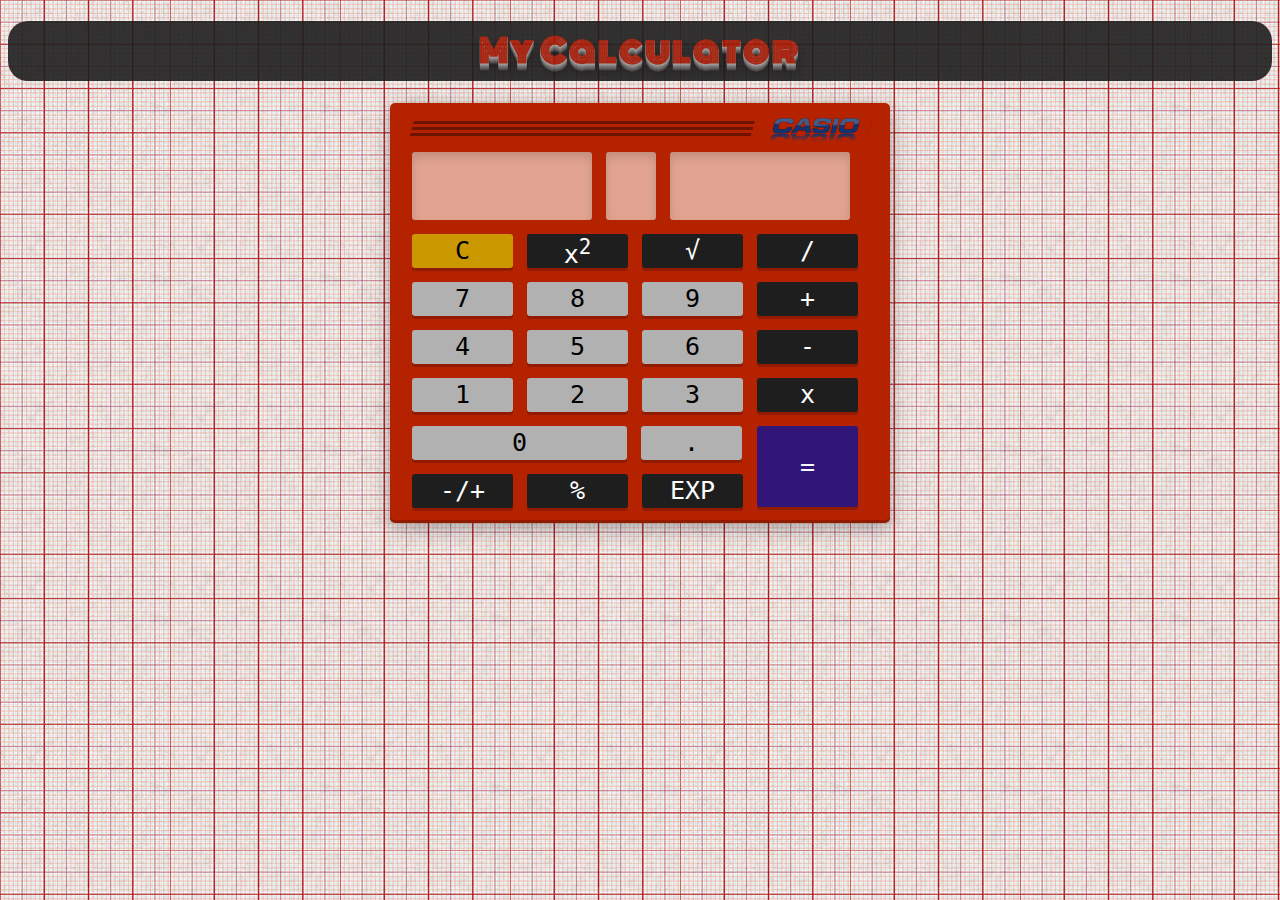
<file: calculator.html>
<!DOCTYPE html>
<html lang="en">
<head>
    <meta charset="UTF-8">
    <title>calculator</title>
    <link rel="stylesheet" href="CSS/calculator.css">
    <link rel="shortcut icon" href="IMG/yO.jpg"/>


</head>
<body>

<div class="calculator">
    <h1 id="title">My Calculator</h1>
    <div class="container">
        <header class="header">
            <h1><img src="IMG/casio.png" height="29px" width="110px"/></h1>
        </header>
        <input type="text" name="output" id="leftDisplay" class="display" readonly>
        <input type="text" name="output" id="midDisplay" class="display" readonly>
        <input type="text" name="output" id="rightDisplay" class="display" readonly>
        <button class="button clear" id="clear">C</button>
        <button class="button power" id="power">x<sup>2</sup></button>
        <button class="button sqrt" id="sqrt">&Sqrt;</button>
        <button class="button operator">/</button>
        <button class="button digit">7</button>
        <button class="button digit">8</button>
        <button class="button digit">9</button>
        <button class="button operator">+</button>
        <button class="button digit">4</button>
        <button class="button digit">5</button>
        <button class="button digit">6</button>
        <button class="button operator">-</button>
        <button class="button digit">1</button>
        <button class="button digit">2</button>
        <button class="button digit">3</button>
        <button class="button operator">x</button>
        <button class="button tall right equals" id="equals">=</button>
        <button class="button wide digit">0</button>
        <button class="button decimal" id="decimal">.</button>
        <button class="button plusMin" id="plusMin">-/+</button>
        <button class="button percentage" id="percentage">%</button>
        <button class="button ex" id="ex">EXP</button>
    </div>
</div>
<script src="JS/calculator.js"></script>
</body>
</html>
</file>
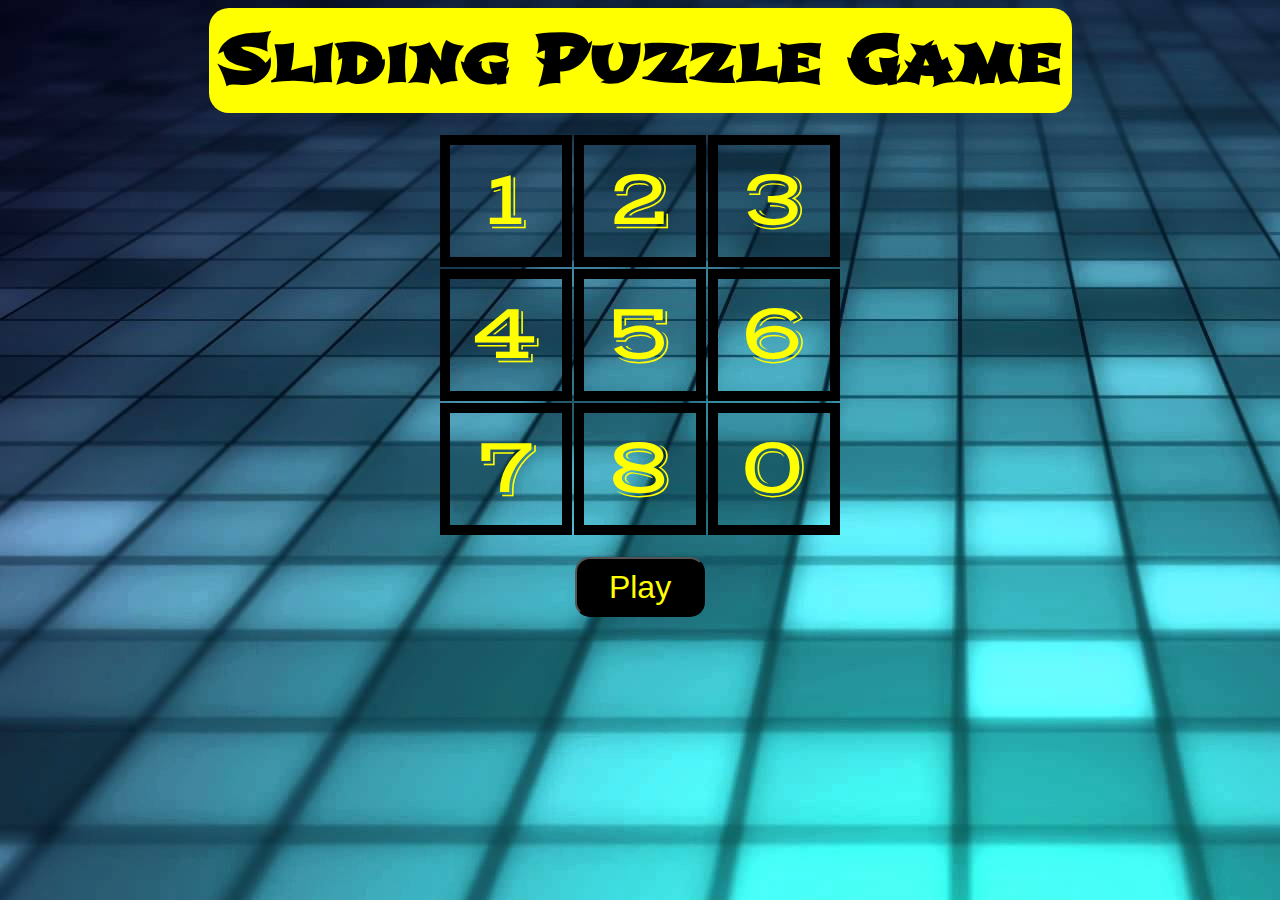
<file: puzzle.html>
<!DOCTYPE html>
<html lang="en">
<head>
    <meta charset="UTF-8">
    <title>Title</title>
    <link rel="stylesheet" href="CSS/sweetalert.css">
    <link rel="stylesheet" href="CSS/puzzle.css">
</head>
<body>
    <div id="container">
        <h1>Sliding Puzzle Game</h1>
        <div id="wrapper">
        <table>
            <tr>
                <td class="tile" data-value="1">1</td>
                <td class="tile" data-value="2">2</td>
                <td class="tile" data-value="3">3</td>
            </tr>
            <tr>
                <td class="tile" data-value="4">4</td>
                <td class="tile" data-value="5">5</td>
                <td class="tile" data-value="6">6</td>
            </tr>
            <tr>
                <td class="tile" data-value="7">7</td>
                <td class="tile" data-value="8">8</td>
                <td class="tile" data-value="0">0</td>
            </tr>
        </table>
            <button id="play">Play</button>
        </div>

    </div>
    <script src="JS/jquery-2.2.4.js"></script>
    <script src="JS/sweetalert.min.js"></script>
    <script src="JS/puzzle.js"></script>
</body>
</html>
</file>
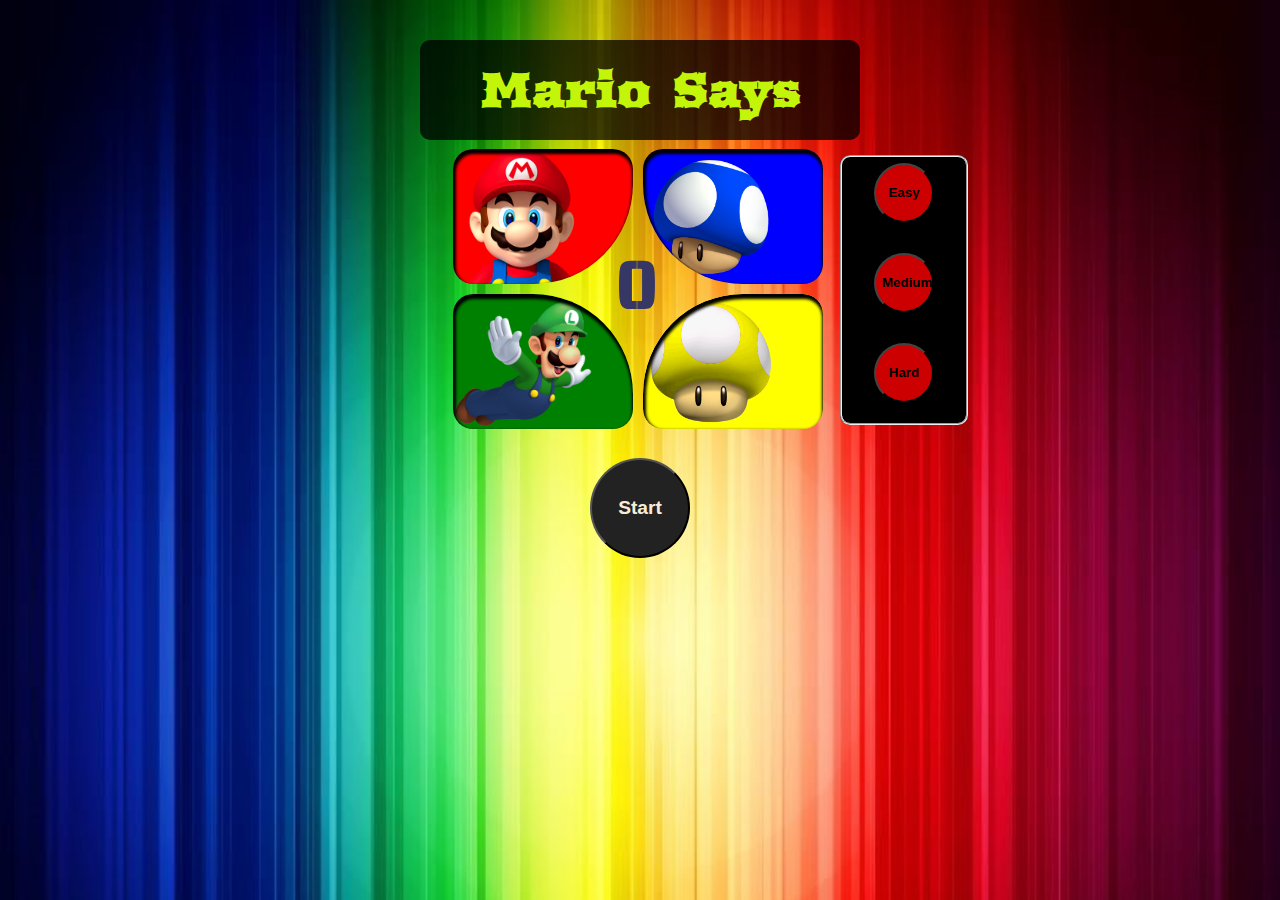
<file: simon.html>
<!DOCTYPE html>
<html lang="en">
<head>
    <meta charset="UTF-8">
    <title>Simple Simon Game</title>
    <link rel="stylesheet" href="CSS/index.css">
    <link rel="stylesheet" href="CSS/animate.css">
    <link rel="stylesheet" href="CSS/sweetalert.css">

</head>
<body>
<div id="container">
    <div>
        <h1>Mario Says</h1><br>
        <h3 id="displayScore" class="hide">Score: 0</h3>
    </div>
    <div id="wrapper">
        <div id="round">0</div>
        <div class="box" id="red" data-value ="1"></div>
        <div class="box" id="blue" data-value ="2"></div>
        <div class="box" id="green" data-value ="3"></div>
        <div class="box" id="yellow" data-value ="4"></div>
        <button id="start">Start</button>
    </div>

    <div>
        <fieldset id="select">
            <button class="level" id="easy">Easy</button>
            <button class="level" id="medium">Medium</button>
            <button class="level" id="hard">Hard</button>

        </fieldset>
    </div>
    <div>
        <audio id="hartBeat">
            <source src="Audio/heartbeat-speeding-up-01.mp3">
        </audio>
        <audio id="game_over">
            <source src="Audio/gameover.wav">
        </audio>
        <audio id="green_sound">
            <source src="Audio/green.wav">
        </audio>
        <audio id="yellow_sound">
            <source src="Audio/yellow.wav">
        </audio>
        <audio id="red_sound">
            <source src="Audio/red.wav">
        </audio>
        <audio id="blue_sound">
            <source src="Audio/blue.wav">
    </audio>
    </div>
    <div class="dragon" style="display: none"></div>
</div>

<script src="JS/sweetalert.min.js"></script>
<script src="JS/jquery-2.2.4.js"></script>
<script src="JS/index.js"></script>
</body>
</html>
</file>
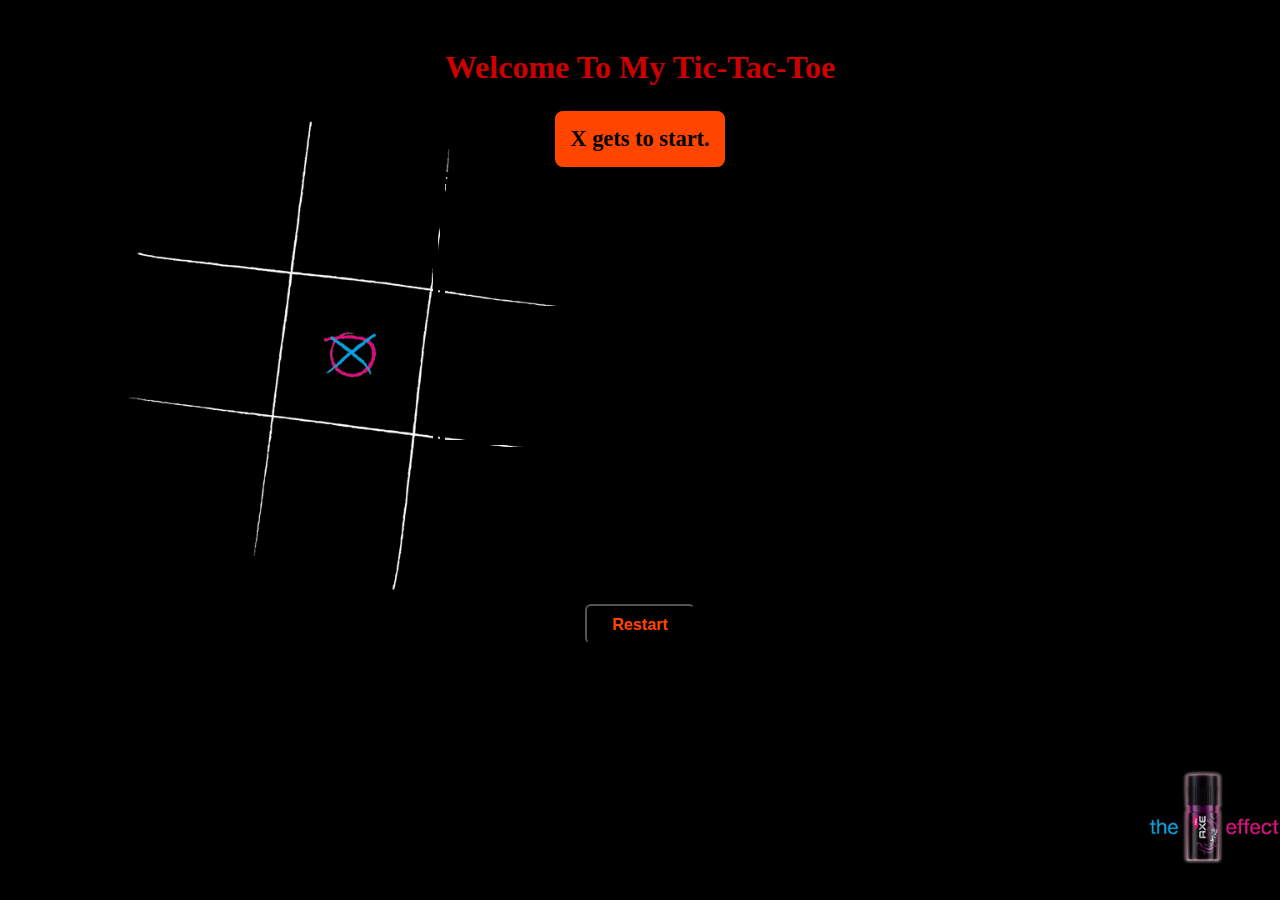
<file: Tic_Tac_Toe.html>
<!DOCTYPE html>
<html lang="en">
<head>
    <meta charset="UTF-8">
    <title>TiC Tac Toe</title>
    <link rel="stylesheet" href="CSS/Tic_Tac_Toe.css">
    <link rel="stylesheet" href="CSS/animate.css">
</head>
<body onload="startGame()">

<div id="container">
    <h1>Welcome To My Tic-Tac-Toe</h1><br>
    <div id="message"></div>
    <table>
        <tr>
            <td id="box1" class="box" onclick="nextMove(this)"></td>
            <td id="box2" class="box" onclick="nextMove(this)"></td>
            <td id="box3" class="box" onclick="nextMove(this)"></td>
        </tr>
        <tr>
            <td id="box4" class="box" onclick="nextMove(this)"></td>
            <td id="box5" class="box" onclick="nextMove(this)"></td>
            <td id="box6" class="box" onclick="nextMove(this)"></td>
        </tr>
        <tr>
            <td id="box7" class="box" onclick="nextMove(this)"></td>
            <td id="box8" class="box" onclick="nextMove(this)"></td>
            <td id="box9" class="box" onclick="nextMove(this)"></td>
        </tr>
    </table>
    <br>
    <button onclick="startGame()">Restart</button>
    <div id="wrapper">

    </div>
</div>
<script src="JS/jquery-2.2.4.js"></script>
<script src="JS/Tic_Tac_Toe.js"></script>
</body>
</html>
</file>
<file: CSS/calculator.css>
@import url('https://fonts.googleapis.com/css?family=Monoton');
*, *:before, *:after {

    box-sizing: border-box;
}

html {
    background-image: url(../IMG/paper.jpg);
    height: 100%;
    min-height: 100%;
    position: relative;
    width: 100%;
}

.calculator {
    height: 100%;
    width: 100%;
}

.calculator .container {
    border-radius: 5px;
    box-shadow: 0 -3px 0 rgba(0, 0, 0, 0.2) inset, 0 5px 20px rgba(0, 0, 0, 0.3);
    background: #b52200;
    height: 420px;
    padding: 15px;
    width: 500px;
    margin: 0 auto;
}

.calculator .header,
.calculator .header:before,
.calculator .header:after {
    border-bottom: 3px solid rgba(0, 0, 0, 0.4);
}

.calculator .header {
    color: rgb(7, 5, 7);
    font-family: "Audiowide", sans-serif;
    height: 12px;
    left: 2px;
    letter-spacing: 0.05em;
    margin: 0 1.3% 15px;
    position: relative;
    text-align: right;
    transform: skewX(-15deg);
    user-select: none;
}

.calculator .header:before,
.calculator .header:after {
    content: '';
    display: block;
    position: absolute;
    width: 100%;

}

.calculator .header:before {
    bottom: 3px;
}

.calculator .header:after {
    bottom: -9px;
}

.calculator .header h1 {
    background: #b52200;
    display: inline-block;
    font-size: 12px;
    margin: 0;
    padding: 0 0 0 7px;
    position: relative;
    z-index: 1;
}

.calculator .button,
.calculator .display {
    border: none;
    border-radius: 3px;
    display: block;
    float: left;
    font-family: monospace;
    font-size: 25px;
    margin: 7px 7px;
}

.calculator .button {
    background: #b1b1b1;
    box-shadow: 0 3px 0 rgba(0, 0, 0, 0.2);
    height: 34px;
    width: 101px;
}

.calculator .button:active {
    box-shadow: 0 0 0 rgba(0, 0, 0, 0);
    position: relative;
    top: 2px;
}

.calculator .button.operator,
.calculator .power,
.calculator .percentage,
.calculator .plusMin,
.calculator .ex,
.calculator .sqrt {
    background-color: #1e1e1e;
    color: white;
}

.calculator .button.clear {
    background-color: #cb9800;
}

.calculator .button.wide {
    width: 215px;
}

.calculator .button.tall {
    height: 81px;
}

.calculator .button.right {
    float: right;
    margin-right: 17px;
}

.calculator .display {
    background: #e2a491;
    box-shadow: 0 5px 10px rgba(0, 0, 0, 0.15) inset;
    color: #1e1e1e;
    font-size: 28px;
    height: 68px;
    padding: 0 5px;
    text-align: right;
    width: 180px;
}
#midDisplay {
    width: 50px;
}
.operator, .equals {
    color: ghostwhite;
}
img {
    filter: grayscale(40%);
}
h1#title {
    text-align: center;
    color: #a01500;
    background-color: #1e1e1e;
    padding: 5px;
    border-radius: 20px;
    opacity:0.9;
    font-family: 'Monoton', cursive;
    letter-spacing: 2px;
    text-shadow: 0 1px 0 #999999, 0 2px 0 #888888,
    0 3px 0 #777777, 0 4px 0 #666666,
    0 5px 0 #555555, 0 6px 0 #444444,
    0 7px 0 #333333, 0 8px 7px rgba(0, 0, 0, 0.4),
    0 9px 10px rgba(0, 0, 0, 0.2);
}
.calculator .equals {
    background-color: rgba(14, 18, 152, 0.79);
}
</file>
<file: CSS/sweetalert.css>
body.stop-scrolling {
  height: 100%;
  overflow: hidden; }

.sweet-overlay {
  background-color: black;
  /* IE8 */
  -ms-filter: "progid:DXImageTransform.Microsoft.Alpha(Opacity=40)";
  /* IE8 */
  background-color: rgba(0, 0, 0, 0.4);
  position: fixed;
  left: 0;
  right: 0;
  top: 0;
  bottom: 0;
  display: none;
  z-index: 10000; }

.sweet-alert {
  background-color: white;
  font-family: 'Open Sans', 'Helvetica Neue', Helvetica, Arial, sans-serif;
  width: 478px;
  padding: 17px;
  border-radius: 5px;
  text-align: center;
  position: fixed;
  left: 50%;
  top: 50%;
  margin-left: -256px;
  margin-top: -200px;
  overflow: hidden;
  display: none;
  z-index: 99999; }
  @media all and (max-width: 540px) {
    .sweet-alert {
      width: auto;
      margin-left: 0;
      margin-right: 0;
      left: 15px;
      right: 15px; } }
  .sweet-alert h2 {
    color: #575757;
    font-size: 30px;
    text-align: center;
    font-weight: 600;
    text-transform: none;
    position: relative;
    margin: 25px 0;
    padding: 0;
    line-height: 40px;
    display: block; }
  .sweet-alert p {
    color: #797979;
    font-size: 16px;
    text-align: center;
    font-weight: 300;
    position: relative;
    text-align: inherit;
    float: none;
    margin: 0;
    padding: 0;
    line-height: normal; }
  .sweet-alert fieldset {
    border: none;
    position: relative; }
  .sweet-alert .sa-error-container {
    background-color: #f1f1f1;
    margin-left: -17px;
    margin-right: -17px;
    overflow: hidden;
    padding: 0 10px;
    max-height: 0;
    webkit-transition: padding 0.15s, max-height 0.15s;
    transition: padding 0.15s, max-height 0.15s; }
    .sweet-alert .sa-error-container.show {
      padding: 10px 0;
      max-height: 100px;
      webkit-transition: padding 0.2s, max-height 0.2s;
      transition: padding 0.25s, max-height 0.25s; }
    .sweet-alert .sa-error-container .icon {
      display: inline-block;
      width: 24px;
      height: 24px;
      border-radius: 50%;
      background-color: #ea7d7d;
      color: white;
      line-height: 24px;
      text-align: center;
      margin-right: 3px; }
    .sweet-alert .sa-error-container p {
      display: inline-block; }
  .sweet-alert .sa-input-error {
    position: absolute;
    top: 29px;
    right: 26px;
    width: 20px;
    height: 20px;
    opacity: 0;
    -webkit-transform: scale(0.5);
    transform: scale(0.5);
    -webkit-transform-origin: 50% 50%;
    transform-origin: 50% 50%;
    -webkit-transition: all 0.1s;
    transition: all 0.1s; }
    .sweet-alert .sa-input-error::before, .sweet-alert .sa-input-error::after {
      content: "";
      width: 20px;
      height: 6px;
      background-color: #f06e57;
      border-radius: 3px;
      position: absolute;
      top: 50%;
      margin-top: -4px;
      left: 50%;
      margin-left: -9px; }
    .sweet-alert .sa-input-error::before {
      -webkit-transform: rotate(-45deg);
      transform: rotate(-45deg); }
    .sweet-alert .sa-input-error::after {
      -webkit-transform: rotate(45deg);
      transform: rotate(45deg); }
    .sweet-alert .sa-input-error.show {
      opacity: 1;
      -webkit-transform: scale(1);
      transform: scale(1); }
  .sweet-alert input {
    width: 100%;
    box-sizing: border-box;
    border-radius: 3px;
    border: 1px solid #d7d7d7;
    height: 43px;
    margin-top: 10px;
    margin-bottom: 17px;
    font-size: 18px;
    box-shadow: inset 0px 1px 1px rgba(0, 0, 0, 0.06);
    padding: 0 12px;
    display: none;
    -webkit-transition: all 0.3s;
    transition: all 0.3s; }
    .sweet-alert input:focus {
      outline: none;
      box-shadow: 0px 0px 3px #c4e6f5;
      border: 1px solid #b4dbed; }
      .sweet-alert input:focus::-moz-placeholder {
        transition: opacity 0.3s 0.03s ease;
        opacity: 0.5; }
      .sweet-alert input:focus:-ms-input-placeholder {
        transition: opacity 0.3s 0.03s ease;
        opacity: 0.5; }
      .sweet-alert input:focus::-webkit-input-placeholder {
        transition: opacity 0.3s 0.03s ease;
        opacity: 0.5; }
    .sweet-alert input::-moz-placeholder {
      color: #bdbdbd; }
    .sweet-alert input:-ms-input-placeholder {
      color: #bdbdbd; }
    .sweet-alert input::-webkit-input-placeholder {
      color: #bdbdbd; }
  .sweet-alert.show-input input {
    display: block; }
  .sweet-alert .sa-confirm-button-container {
    display: inline-block;
    position: relative; }
  .sweet-alert .la-ball-fall {
    position: absolute;
    left: 50%;
    top: 50%;
    margin-left: -27px;
    margin-top: 4px;
    opacity: 0;
    visibility: hidden; }
  .sweet-alert button {
    background-color: #8CD4F5;
    color: white;
    border: none;
    box-shadow: none;
    font-size: 17px;
    font-weight: 500;
    -webkit-border-radius: 4px;
    border-radius: 5px;
    padding: 10px 32px;
    margin: 26px 5px 0 5px;
    cursor: pointer; }
    .sweet-alert button:focus {
      outline: none;
      box-shadow: 0 0 2px rgba(128, 179, 235, 0.5), inset 0 0 0 1px rgba(0, 0, 0, 0.05); }
    .sweet-alert button:hover {
      background-color: #7ecff4; }
    .sweet-alert button:active {
      background-color: #5dc2f1; }
    .sweet-alert button.cancel {
      background-color: #C1C1C1; }
      .sweet-alert button.cancel:hover {
        background-color: #b9b9b9; }
      .sweet-alert button.cancel:active {
        background-color: #a8a8a8; }
      .sweet-alert button.cancel:focus {
        box-shadow: rgba(197, 205, 211, 0.8) 0px 0px 2px, rgba(0, 0, 0, 0.0470588) 0px 0px 0px 1px inset !important; }
    .sweet-alert button[disabled] {
      opacity: .6;
      cursor: default; }
    .sweet-alert button.confirm[disabled] {
      color: transparent; }
      .sweet-alert button.confirm[disabled] ~ .la-ball-fall {
        opacity: 1;
        visibility: visible;
        transition-delay: 0s; }
    .sweet-alert button::-moz-focus-inner {
      border: 0; }
  .sweet-alert[data-has-cancel-button=false] button {
    box-shadow: none !important; }
  .sweet-alert[data-has-confirm-button=false][data-has-cancel-button=false] {
    padding-bottom: 40px; }
  .sweet-alert .sa-icon {
    width: 80px;
    height: 80px;
    border: 4px solid gray;
    -webkit-border-radius: 40px;
    border-radius: 40px;
    border-radius: 50%;
    margin: 20px auto;
    padding: 0;
    position: relative;
    box-sizing: content-box; }
    .sweet-alert .sa-icon.sa-error {
      border-color: #F27474; }
      .sweet-alert .sa-icon.sa-error .sa-x-mark {
        position: relative;
        display: block; }
      .sweet-alert .sa-icon.sa-error .sa-line {
        position: absolute;
        height: 5px;
        width: 47px;
        background-color: #F27474;
        display: block;
        top: 37px;
        border-radius: 2px; }
        .sweet-alert .sa-icon.sa-error .sa-line.sa-left {
          -webkit-transform: rotate(45deg);
          transform: rotate(45deg);
          left: 17px; }
        .sweet-alert .sa-icon.sa-error .sa-line.sa-right {
          -webkit-transform: rotate(-45deg);
          transform: rotate(-45deg);
          right: 16px; }
    .sweet-alert .sa-icon.sa-warning {
      border-color: #F8BB86; }
      .sweet-alert .sa-icon.sa-warning .sa-body {
        position: absolute;
        width: 5px;
        height: 47px;
        left: 50%;
        top: 10px;
        -webkit-border-radius: 2px;
        border-radius: 2px;
        margin-left: -2px;
        background-color: #F8BB86; }
      .sweet-alert .sa-icon.sa-warning .sa-dot {
        position: absolute;
        width: 7px;
        height: 7px;
        -webkit-border-radius: 50%;
        border-radius: 50%;
        margin-left: -3px;
        left: 50%;
        bottom: 10px;
        background-color: #F8BB86; }
    .sweet-alert .sa-icon.sa-info {
      border-color: #C9DAE1; }
      .sweet-alert .sa-icon.sa-info::before {
        content: "";
        position: absolute;
        width: 5px;
        height: 29px;
        left: 50%;
        bottom: 17px;
        border-radius: 2px;
        margin-left: -2px;
        background-color: #C9DAE1; }
      .sweet-alert .sa-icon.sa-info::after {
        content: "";
        position: absolute;
        width: 7px;
        height: 7px;
        border-radius: 50%;
        margin-left: -3px;
        top: 19px;
        background-color: #C9DAE1;
        left: 50%; }
    .sweet-alert .sa-icon.sa-success {
      border-color: #A5DC86; }
      .sweet-alert .sa-icon.sa-success::before, .sweet-alert .sa-icon.sa-success::after {
        content: '';
        -webkit-border-radius: 40px;
        border-radius: 40px;
        border-radius: 50%;
        position: absolute;
        width: 60px;
        height: 120px;
        background: white;
        -webkit-transform: rotate(45deg);
        transform: rotate(45deg); }
      .sweet-alert .sa-icon.sa-success::before {
        -webkit-border-radius: 120px 0 0 120px;
        border-radius: 120px 0 0 120px;
        top: -7px;
        left: -33px;
        -webkit-transform: rotate(-45deg);
        transform: rotate(-45deg);
        -webkit-transform-origin: 60px 60px;
        transform-origin: 60px 60px; }
      .sweet-alert .sa-icon.sa-success::after {
        -webkit-border-radius: 0 120px 120px 0;
        border-radius: 0 120px 120px 0;
        top: -11px;
        left: 30px;
        -webkit-transform: rotate(-45deg);
        transform: rotate(-45deg);
        -webkit-transform-origin: 0px 60px;
        transform-origin: 0px 60px; }
      .sweet-alert .sa-icon.sa-success .sa-placeholder {
        width: 80px;
        height: 80px;
        border: 4px solid rgba(165, 220, 134, 0.2);
        -webkit-border-radius: 40px;
        border-radius: 40px;
        border-radius: 50%;
        box-sizing: content-box;
        position: absolute;
        left: -4px;
        top: -4px;
        z-index: 2; }
      .sweet-alert .sa-icon.sa-success .sa-fix {
        width: 5px;
        height: 90px;
        background-color: white;
        position: absolute;
        left: 28px;
        top: 8px;
        z-index: 1;
        -webkit-transform: rotate(-45deg);
        transform: rotate(-45deg); }
      .sweet-alert .sa-icon.sa-success .sa-line {
        height: 5px;
        background-color: #A5DC86;
        display: block;
        border-radius: 2px;
        position: absolute;
        z-index: 2; }
        .sweet-alert .sa-icon.sa-success .sa-line.sa-tip {
          width: 25px;
          left: 14px;
          top: 46px;
          -webkit-transform: rotate(45deg);
          transform: rotate(45deg); }
        .sweet-alert .sa-icon.sa-success .sa-line.sa-long {
          width: 47px;
          right: 8px;
          top: 38px;
          -webkit-transform: rotate(-45deg);
          transform: rotate(-45deg); }
    .sweet-alert .sa-icon.sa-custom {
      background-size: contain;
      border-radius: 0;
      border: none;
      background-position: center center;
      background-repeat: no-repeat; }

/*
 * Animations
 */
@-webkit-keyframes showSweetAlert {
  0% {
    transform: scale(0.7);
    -webkit-transform: scale(0.7); }
  45% {
    transform: scale(1.05);
    -webkit-transform: scale(1.05); }
  80% {
    transform: scale(0.95);
    -webkit-transform: scale(0.95); }
  100% {
    transform: scale(1);
    -webkit-transform: scale(1); } }

@keyframes showSweetAlert {
  0% {
    transform: scale(0.7);
    -webkit-transform: scale(0.7); }
  45% {
    transform: scale(1.05);
    -webkit-transform: scale(1.05); }
  80% {
    transform: scale(0.95);
    -webkit-transform: scale(0.95); }
  100% {
    transform: scale(1);
    -webkit-transform: scale(1); } }

@-webkit-keyframes hideSweetAlert {
  0% {
    transform: scale(1);
    -webkit-transform: scale(1); }
  100% {
    transform: scale(0.5);
    -webkit-transform: scale(0.5); } }

@keyframes hideSweetAlert {
  0% {
    transform: scale(1);
    -webkit-transform: scale(1); }
  100% {
    transform: scale(0.5);
    -webkit-transform: scale(0.5); } }

@-webkit-keyframes slideFromTop {
  0% {
    top: 0%; }
  100% {
    top: 50%; } }

@keyframes slideFromTop {
  0% {
    top: 0%; }
  100% {
    top: 50%; } }

@-webkit-keyframes slideToTop {
  0% {
    top: 50%; }
  100% {
    top: 0%; } }

@keyframes slideToTop {
  0% {
    top: 50%; }
  100% {
    top: 0%; } }

@-webkit-keyframes slideFromBottom {
  0% {
    top: 70%; }
  100% {
    top: 50%; } }

@keyframes slideFromBottom {
  0% {
    top: 70%; }
  100% {
    top: 50%; } }

@-webkit-keyframes slideToBottom {
  0% {
    top: 50%; }
  100% {
    top: 70%; } }

@keyframes slideToBottom {
  0% {
    top: 50%; }
  100% {
    top: 70%; } }

.showSweetAlert[data-animation=pop] {
  -webkit-animation: showSweetAlert 0.3s;
  animation: showSweetAlert 0.3s; }

.showSweetAlert[data-animation=none] {
  -webkit-animation: none;
  animation: none; }

.showSweetAlert[data-animation=slide-from-top] {
  -webkit-animation: slideFromTop 0.3s;
  animation: slideFromTop 0.3s; }

.showSweetAlert[data-animation=slide-from-bottom] {
  -webkit-animation: slideFromBottom 0.3s;
  animation: slideFromBottom 0.3s; }

.hideSweetAlert[data-animation=pop] {
  -webkit-animation: hideSweetAlert 0.2s;
  animation: hideSweetAlert 0.2s; }

.hideSweetAlert[data-animation=none] {
  -webkit-animation: none;
  animation: none; }

.hideSweetAlert[data-animation=slide-from-top] {
  -webkit-animation: slideToTop 0.4s;
  animation: slideToTop 0.4s; }

.hideSweetAlert[data-animation=slide-from-bottom] {
  -webkit-animation: slideToBottom 0.3s;
  animation: slideToBottom 0.3s; }

@-webkit-keyframes animateSuccessTip {
  0% {
    width: 0;
    left: 1px;
    top: 19px; }
  54% {
    width: 0;
    left: 1px;
    top: 19px; }
  70% {
    width: 50px;
    left: -8px;
    top: 37px; }
  84% {
    width: 17px;
    left: 21px;
    top: 48px; }
  100% {
    width: 25px;
    left: 14px;
    top: 45px; } }

@keyframes animateSuccessTip {
  0% {
    width: 0;
    left: 1px;
    top: 19px; }
  54% {
    width: 0;
    left: 1px;
    top: 19px; }
  70% {
    width: 50px;
    left: -8px;
    top: 37px; }
  84% {
    width: 17px;
    left: 21px;
    top: 48px; }
  100% {
    width: 25px;
    left: 14px;
    top: 45px; } }

@-webkit-keyframes animateSuccessLong {
  0% {
    width: 0;
    right: 46px;
    top: 54px; }
  65% {
    width: 0;
    right: 46px;
    top: 54px; }
  84% {
    width: 55px;
    right: 0px;
    top: 35px; }
  100% {
    width: 47px;
    right: 8px;
    top: 38px; } }

@keyframes animateSuccessLong {
  0% {
    width: 0;
    right: 46px;
    top: 54px; }
  65% {
    width: 0;
    right: 46px;
    top: 54px; }
  84% {
    width: 55px;
    right: 0px;
    top: 35px; }
  100% {
    width: 47px;
    right: 8px;
    top: 38px; } }

@-webkit-keyframes rotatePlaceholder {
  0% {
    transform: rotate(-45deg);
    -webkit-transform: rotate(-45deg); }
  5% {
    transform: rotate(-45deg);
    -webkit-transform: rotate(-45deg); }
  12% {
    transform: rotate(-405deg);
    -webkit-transform: rotate(-405deg); }
  100% {
    transform: rotate(-405deg);
    -webkit-transform: rotate(-405deg); } }

@keyframes rotatePlaceholder {
  0% {
    transform: rotate(-45deg);
    -webkit-transform: rotate(-45deg); }
  5% {
    transform: rotate(-45deg);
    -webkit-transform: rotate(-45deg); }
  12% {
    transform: rotate(-405deg);
    -webkit-transform: rotate(-405deg); }
  100% {
    transform: rotate(-405deg);
    -webkit-transform: rotate(-405deg); } }

.animateSuccessTip {
  -webkit-animation: animateSuccessTip 0.75s;
  animation: animateSuccessTip 0.75s; }

.animateSuccessLong {
  -webkit-animation: animateSuccessLong 0.75s;
  animation: animateSuccessLong 0.75s; }

.sa-icon.sa-success.animate::after {
  -webkit-animation: rotatePlaceholder 4.25s ease-in;
  animation: rotatePlaceholder 4.25s ease-in; }

@-webkit-keyframes animateErrorIcon {
  0% {
    transform: rotateX(100deg);
    -webkit-transform: rotateX(100deg);
    opacity: 0; }
  100% {
    transform: rotateX(0deg);
    -webkit-transform: rotateX(0deg);
    opacity: 1; } }

@keyframes animateErrorIcon {
  0% {
    transform: rotateX(100deg);
    -webkit-transform: rotateX(100deg);
    opacity: 0; }
  100% {
    transform: rotateX(0deg);
    -webkit-transform: rotateX(0deg);
    opacity: 1; } }

.animateErrorIcon {
  -webkit-animation: animateErrorIcon 0.5s;
  animation: animateErrorIcon 0.5s; }

@-webkit-keyframes animateXMark {
  0% {
    transform: scale(0.4);
    -webkit-transform: scale(0.4);
    margin-top: 26px;
    opacity: 0; }
  50% {
    transform: scale(0.4);
    -webkit-transform: scale(0.4);
    margin-top: 26px;
    opacity: 0; }
  80% {
    transform: scale(1.15);
    -webkit-transform: scale(1.15);
    margin-top: -6px; }
  100% {
    transform: scale(1);
    -webkit-transform: scale(1);
    margin-top: 0;
    opacity: 1; } }

@keyframes animateXMark {
  0% {
    transform: scale(0.4);
    -webkit-transform: scale(0.4);
    margin-top: 26px;
    opacity: 0; }
  50% {
    transform: scale(0.4);
    -webkit-transform: scale(0.4);
    margin-top: 26px;
    opacity: 0; }
  80% {
    transform: scale(1.15);
    -webkit-transform: scale(1.15);
    margin-top: -6px; }
  100% {
    transform: scale(1);
    -webkit-transform: scale(1);
    margin-top: 0;
    opacity: 1; } }

.animateXMark {
  -webkit-animation: animateXMark 0.5s;
  animation: animateXMark 0.5s; }

@-webkit-keyframes pulseWarning {
  0% {
    border-color: #F8D486; }
  100% {
    border-color: #F8BB86; } }

@keyframes pulseWarning {
  0% {
    border-color: #F8D486; }
  100% {
    border-color: #F8BB86; } }

.pulseWarning {
  -webkit-animation: pulseWarning 0.75s infinite alternate;
  animation: pulseWarning 0.75s infinite alternate; }

@-webkit-keyframes pulseWarningIns {
  0% {
    background-color: #F8D486; }
  100% {
    background-color: #F8BB86; } }

@keyframes pulseWarningIns {
  0% {
    background-color: #F8D486; }
  100% {
    background-color: #F8BB86; } }

.pulseWarningIns {
  -webkit-animation: pulseWarningIns 0.75s infinite alternate;
  animation: pulseWarningIns 0.75s infinite alternate; }

@-webkit-keyframes rotate-loading {
  0% {
    transform: rotate(0deg); }
  100% {
    transform: rotate(360deg); } }

@keyframes rotate-loading {
  0% {
    transform: rotate(0deg); }
  100% {
    transform: rotate(360deg); } }

/* Internet Explorer 9 has some special quirks that are fixed here */
/* The icons are not animated. */
/* This file is automatically merged into sweet-alert.min.js through Gulp */
/* Error icon */
.sweet-alert .sa-icon.sa-error .sa-line.sa-left {
  -ms-transform: rotate(45deg) \9; }

.sweet-alert .sa-icon.sa-error .sa-line.sa-right {
  -ms-transform: rotate(-45deg) \9; }

/* Success icon */
.sweet-alert .sa-icon.sa-success {
  border-color: transparent\9; }

.sweet-alert .sa-icon.sa-success .sa-line.sa-tip {
  -ms-transform: rotate(45deg) \9; }

.sweet-alert .sa-icon.sa-success .sa-line.sa-long {
  -ms-transform: rotate(-45deg) \9; }

/*!
 * Load Awesome v1.1.0 (http://github.danielcardoso.net/load-awesome/)
 * Copyright 2015 Daniel Cardoso <@DanielCardoso>
 * Licensed under MIT
 */
.la-ball-fall,
.la-ball-fall > div {
  position: relative;
  -webkit-box-sizing: border-box;
  -moz-box-sizing: border-box;
  box-sizing: border-box; }

.la-ball-fall {
  display: block;
  font-size: 0;
  color: #fff; }

.la-ball-fall.la-dark {
  color: #333; }

.la-ball-fall > div {
  display: inline-block;
  float: none;
  background-color: currentColor;
  border: 0 solid currentColor; }

.la-ball-fall {
  width: 54px;
  height: 18px; }

.la-ball-fall > div {
  width: 10px;
  height: 10px;
  margin: 4px;
  border-radius: 100%;
  opacity: 0;
  -webkit-animation: ball-fall 1s ease-in-out infinite;
  -moz-animation: ball-fall 1s ease-in-out infinite;
  -o-animation: ball-fall 1s ease-in-out infinite;
  animation: ball-fall 1s ease-in-out infinite; }

.la-ball-fall > div:nth-child(1) {
  -webkit-animation-delay: -200ms;
  -moz-animation-delay: -200ms;
  -o-animation-delay: -200ms;
  animation-delay: -200ms; }

.la-ball-fall > div:nth-child(2) {
  -webkit-animation-delay: -100ms;
  -moz-animation-delay: -100ms;
  -o-animation-delay: -100ms;
  animation-delay: -100ms; }

.la-ball-fall > div:nth-child(3) {
  -webkit-animation-delay: 0ms;
  -moz-animation-delay: 0ms;
  -o-animation-delay: 0ms;
  animation-delay: 0ms; }

.la-ball-fall.la-sm {
  width: 26px;
  height: 8px; }

.la-ball-fall.la-sm > div {
  width: 4px;
  height: 4px;
  margin: 2px; }

.la-ball-fall.la-2x {
  width: 108px;
  height: 36px; }

.la-ball-fall.la-2x > div {
  width: 20px;
  height: 20px;
  margin: 8px; }

.la-ball-fall.la-3x {
  width: 162px;
  height: 54px; }

.la-ball-fall.la-3x > div {
  width: 30px;
  height: 30px;
  margin: 12px; }

/*
 * Animation
 */
@-webkit-keyframes ball-fall {
  0% {
    opacity: 0;
    -webkit-transform: translateY(-145%);
    transform: translateY(-145%); }
  10% {
    opacity: .5; }
  20% {
    opacity: 1;
    -webkit-transform: translateY(0);
    transform: translateY(0); }
  80% {
    opacity: 1;
    -webkit-transform: translateY(0);
    transform: translateY(0); }
  90% {
    opacity: .5; }
  100% {
    opacity: 0;
    -webkit-transform: translateY(145%);
    transform: translateY(145%); } }

@-moz-keyframes ball-fall {
  0% {
    opacity: 0;
    -moz-transform: translateY(-145%);
    transform: translateY(-145%); }
  10% {
    opacity: .5; }
  20% {
    opacity: 1;
    -moz-transform: translateY(0);
    transform: translateY(0); }
  80% {
    opacity: 1;
    -moz-transform: translateY(0);
    transform: translateY(0); }
  90% {
    opacity: .5; }
  100% {
    opacity: 0;
    -moz-transform: translateY(145%);
    transform: translateY(145%); } }

@-o-keyframes ball-fall {
  0% {
    opacity: 0;
    -o-transform: translateY(-145%);
    transform: translateY(-145%); }
  10% {
    opacity: .5; }
  20% {
    opacity: 1;
    -o-transform: translateY(0);
    transform: translateY(0); }
  80% {
    opacity: 1;
    -o-transform: translateY(0);
    transform: translateY(0); }
  90% {
    opacity: .5; }
  100% {
    opacity: 0;
    -o-transform: translateY(145%);
    transform: translateY(145%); } }

@keyframes ball-fall {
  0% {
    opacity: 0;
    -webkit-transform: translateY(-145%);
    -moz-transform: translateY(-145%);
    -o-transform: translateY(-145%);
    transform: translateY(-145%); }
  10% {
    opacity: .5; }
  20% {
    opacity: 1;
    -webkit-transform: translateY(0);
    -moz-transform: translateY(0);
    -o-transform: translateY(0);
    transform: translateY(0); }
  80% {
    opacity: 1;
    -webkit-transform: translateY(0);
    -moz-transform: translateY(0);
    -o-transform: translateY(0);
    transform: translateY(0); }
  90% {
    opacity: .5; }
  100% {
    opacity: 0;
    -webkit-transform: translateY(145%);
    -moz-transform: translateY(145%);
    -o-transform: translateY(145%);
    transform: translateY(145%); } }
</file>
<file: CSS/puzzle.css>
@import url('https://fonts.googleapis.com/css?family=Shojumaru');
@import url('https://fonts.googleapis.com/css?family=Vast+Shadow');

body {
    background: url("../IMG/puzzlegame.jpg") no-repeat fixed;
}

#container {
    text-align: center;

}

h1 {
    background: yellow;
    display: inline-block;
    border-radius: 20px;
    padding: 10px;
    margin: 0 auto;
    font-size: 4em;
    font-family: 'Shojumaru', cursive;
}

td {
    border: 10px solid black;
    width: 110px;
    height: 110px;
    font-size: 5em;
    text-align: center;
    color: yellow;
    font-family: 'Vast Shadow', cursive;
}

table {
    margin:  20px auto;
}

.black {
    background: black;
    color: black;
}

button {
    width: 130px;
    height: 60px;
    border-radius: 15px;
    font-size: 2em;
    background: black;
    color: yellow;
}
</file>
<file: CSS/index.css>
@import url('https://fonts.googleapis.com/css?family=Keania+One');
@import url('https://fonts.googleapis.com/css?family=Arbutus');

html {
    background: url(../IMG/solid.jpg) no-repeat;
    background-size: cover;
    background-attachment: fixed;

}

#wrapper {
    margin: 0 auto;
    width: 400px;
    height: 300px;

}

h1 {
    background: rgba(0, 0, 0, 0.75);
    color: rgb(194, 245, 10);
    padding: 20px 60px;
    display: inline-block;
    border-radius: 10px;
    font-size: 3em;
    font-family: 'Arbutus', cursive;
    margin-bottom: 0;

}

h3 {
    background: rgba(245, 10, 10, 0.65);
    color: rgb(16, 49, 234);
    padding: 20px 60px;
    display: inline-block;
    border-radius: 10px;
    font-size: 1.5em;
    font-family: 'Arbutus', cursive;
    margin-top: 5px;

}

.box {
    border-radius: 20px;
    width: 45%;
    height: 45%;
    margin: 5px;
    display: inline-block;
    float: left;
    position: relative;
    bottom:74px;
    left: 8px;
    box-shadow: #000000 1px 3px 3px 2px inset;

}
#red {
    background: red;
    border-bottom-right-radius: 100px ;
    background-image: url(../IMG/red.png);
    background-size: contain;
    background-repeat: no-repeat;
}

#green {
    background: green;
    border-top-right-radius: 100px;
    background-image: url(../IMG/green.png);
    background-size: contain;
    background-repeat: no-repeat;
}
#yellow {
    background: yellow;
    border-top-left-radius: 100px;
    background-image: url(../IMG/yellow.png);
    background-size: contain;
    background-repeat: no-repeat;
}
#blue {
    background: blue;
    border-bottom-left-radius: 100px;
    background-image: url(../IMG/blue.png);
    background-size: contain;
    background-repeat: no-repeat;
}
button#start {
    width: 100px;
    height: 100px;
    border-radius: 100px;
    font-weight: bolder;
    font-size: 1.2em;
    position: relative;
    bottom: 70px;
    background: #222;
    color: antiquewhite;
    margin-top: 20px;

}
#container {
    text-align: center;
    min-width: 627px;
}

#round {
    color: #373765;
    font-size: 4em;
    font-weight: bolder;
    position: relative;
    bottom: -105px;
    left: -3px;
    font-family: 'Keania One', cursive;
    margin: 0;
}

.gameOver {
    background-image: url(../IMG/gameover.gif);
}

fieldset#select {
     width:100px;
     height: 250px;
     position: relative;
     bottom: 285px;
     left:20px;
     background: #000;
     color: antiquewhite;
     font-weight: 900;
     border-radius: 10px;
 }


.level {
    width: 60px;
    height: 60px;
    border-radius: 60px;
    margin-bottom: 30px;
    opacity: 0.8;
    font-weight: 900;
    background: red;
    color: black;
}
#txt {
    transform: rotate(90deg);
    transform-origin: left top 0;
    color: red;
    font-weight: 900;
    font-size: 1.1em;
}

.hide {
    display: none;
}



.dragon {
    background: url(../IMG/dragon.gif) no-repeat;
    background-size: contain;
    width: 440px;
    height: 440px;
    display: inline;
    position: absolute;
    animation: moveX 3.05s linear 0s infinite alternate, moveY 3.4s linear 0s infinite alternate;
}


@keyframes moveX {
    from { left: 0; } to { left: 480px; }
}

@keyframes moveY {
    from { top: 0; } to { top: 280px; }
}
</file>
<file: CSS/Tic_Tac_Toe.css>
table, td {
    border: 5px solid black;
    color: orangered;
}
.box {
    width: 120px;
    height:120px;
    text-align: center;
    font-size: 5em;
    font-weight: bolder;
}
body {
    background: url(../IMG/tictac.jpg) no-repeat fixed;
    background-size: cover;
}
table {
    margin-left: auto;
    margin-right: auto;
}
h1 {
    color: #ff0000;
    background-color: #000000;
    opacity: 0.8;
    border-radius: 30px;
    display: inline-block;
    padding: 20px;
    margin-bottom: 5px;
}
#message {
    color: #030303;
    font-weight: bolder;
    font-size: 1.4em;
    text-align: center;
    padding: 15px;
    display: inline-block;
    background: orangered;
    border-radius: 8px;
    margin-bottom: 5px;
}
button {
    height: 40px;
    width:  110px;
    font-size: 1.01em;
    font-weight: bold;
    border-radius: 6px;
    text-align: center;
    background: black;
    color: orangered;
}
#container {
    text-align: center;
    width: 100%;

}
#wrapper {
    text-align: center;
    width: 80%;

}
</file>
